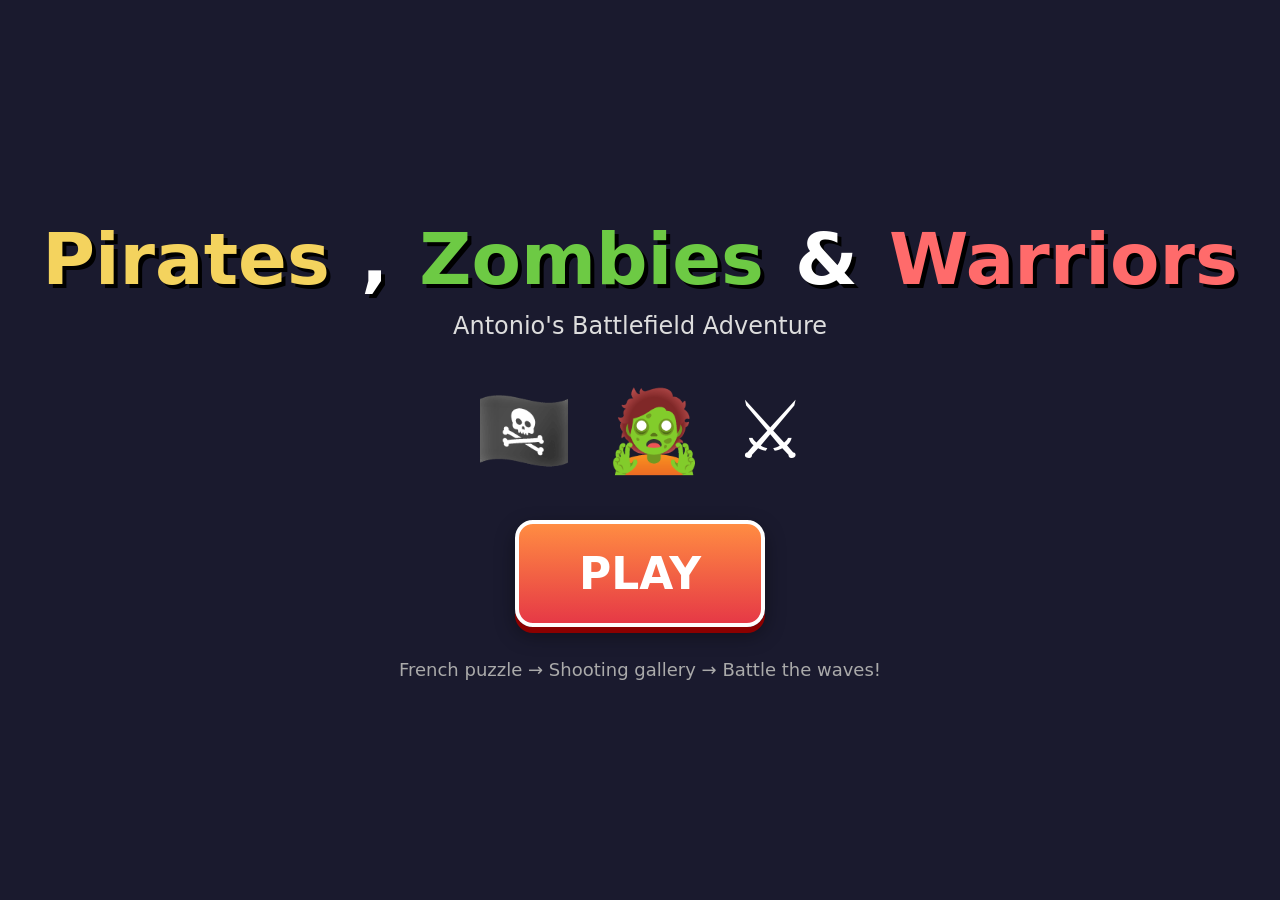
<file: index.html>
<!DOCTYPE html>
<html lang="en">
<head>
<meta charset="UTF-8" />
<meta name="viewport" content="width=device-width, initial-scale=1.0" />
<title>Pirates, Zombies &amp; Warriors - Antonio's Game</title>
<link rel="stylesheet" href="style.css" />
</head>
<body>

<div id="game">

  <!-- TITLE SCREEN -->
  <section id="screen-title" class="screen active">
    <h1 class="title">
      <span class="word pirate">Pirates</span>
      <span class="amp">,</span>
      <span class="word zombie">Zombies</span>
      <span class="amp">&amp;</span>
      <span class="word warrior">Warriors</span>
    </h1>
    <p class="subtitle">Antonio's Battlefield Adventure</p>
    <div class="char-row">
      <div class="char">🏴‍☠️</div>
      <div class="char">🧟</div>
      <div class="char">⚔️</div>
    </div>
    <button class="big-btn play-btn" data-action="start">PLAY</button>
    <p class="how-to">French puzzle → Shooting gallery → Battle the waves!</p>
  </section>

  <!-- LEVEL INTRO -->
  <section id="screen-intro" class="screen">
    <div class="intro-card">
      <div class="intro-emoji" id="intro-emoji">🏴‍☠️</div>
      <h2 id="intro-title">Stage 1: Pirate Cove</h2>
      <p id="intro-text">The pirates have landed!</p>
      <button class="big-btn" data-action="to-puzzle">Start Puzzle</button>
    </div>
  </section>

  <!-- PUZZLE SCREEN -->
  <section id="screen-puzzle" class="screen">
    <div class="puzzle-card">
      <p class="puzzle-progress" id="puzzle-progress">Question 1 / 3</p>
      <h2>French Vocabulary</h2>
      <p class="puzzle-question" id="puzzle-question">Comment dit-on ça en français?</p>
      <div class="puzzle-visual" id="puzzle-visual"></div>
      <div class="puzzle-options" id="puzzle-options"></div>
      <p class="puzzle-feedback" id="puzzle-feedback"></p>
    </div>
  </section>

  <!-- BAD ENDING (choose your own adventure) -->
  <section id="screen-bad-ending" class="screen">
    <div class="result-card bad-ending">
      <div class="bad-emoji" id="bad-emoji">💀</div>
      <h2 class="bad-title">OH NO!</h2>
      <p class="bad-pick" id="bad-ending-pick"></p>
      <p class="bad-text" id="bad-ending-text">A bad thing happens here.</p>
      <p class="the-end">~ THE END ~</p>
      <button class="big-btn" data-action="retry-stage">Try Again</button>
    </div>
  </section>

  <!-- GALLERY INTRO -->
  <section id="screen-gallery-intro" class="screen">
    <div class="intro-card">
      <div class="intro-emoji">🎯</div>
      <h2>Shooting Gallery</h2>
      <p>Click the targets! Get more points for the harder ones. You have 15 shots and 30 seconds.</p>
      <button class="big-btn" data-action="to-gallery">Start Shooting!</button>
    </div>
  </section>

  <!-- GALLERY (canvas) -->
  <section id="screen-gallery" class="screen canvas-screen">
    <canvas id="gallery-canvas"></canvas>
  </section>

  <!-- GALLERY RESULTS -->
  <section id="screen-gallery-results" class="screen">
    <div class="result-card">
      <h2>🎯 Round Over!</h2>
      <p class="big-num"><span id="gallery-final-score">0</span> points</p>
      <p id="gallery-result-text">Nice shooting!</p>
      <button class="big-btn" data-action="to-fight">To the Battle!</button>
    </div>
  </section>

  <!-- FIGHT (canvas) -->
  <section id="screen-fight" class="screen canvas-screen">
    <canvas id="fight-canvas"></canvas>
  </section>

  <!-- LEVEL COMPLETE -->
  <section id="screen-level-complete" class="screen">
    <div class="result-card">
      <h2 id="level-complete-title">Stage Clear!</h2>
      <p class="big-num">⭐⭐⭐</p>
      <p id="level-complete-text">You won the battle!</p>
      <button class="big-btn" id="next-level-btn"   data-action="next-level">Next Stage</button>
      <button class="big-btn" id="replay-fight-btn" data-action="replay-fight" style="display:none">Try Again</button>
    </div>
  </section>

  <!-- GAME OVER / WIN -->
  <section id="screen-win" class="screen">
    <h1 class="title win-title">YOU WON!</h1>
    <div class="char-row big">
      <div class="char">🏴‍☠️</div>
      <div class="char">🧟</div>
      <div class="char">⚔️</div>
    </div>
    <p class="subtitle">You beat all three stages!</p>
    <p class="big-num">Final Score: <span id="final-game-score">0</span></p>
    <button class="big-btn" data-action="restart">Play Again</button>
  </section>

</div>

<script src="art.js"></script>
<script src="gallery.js"></script>
<script src="fight.js"></script>
<script src="game.js"></script>
</body>
</html>
</file>
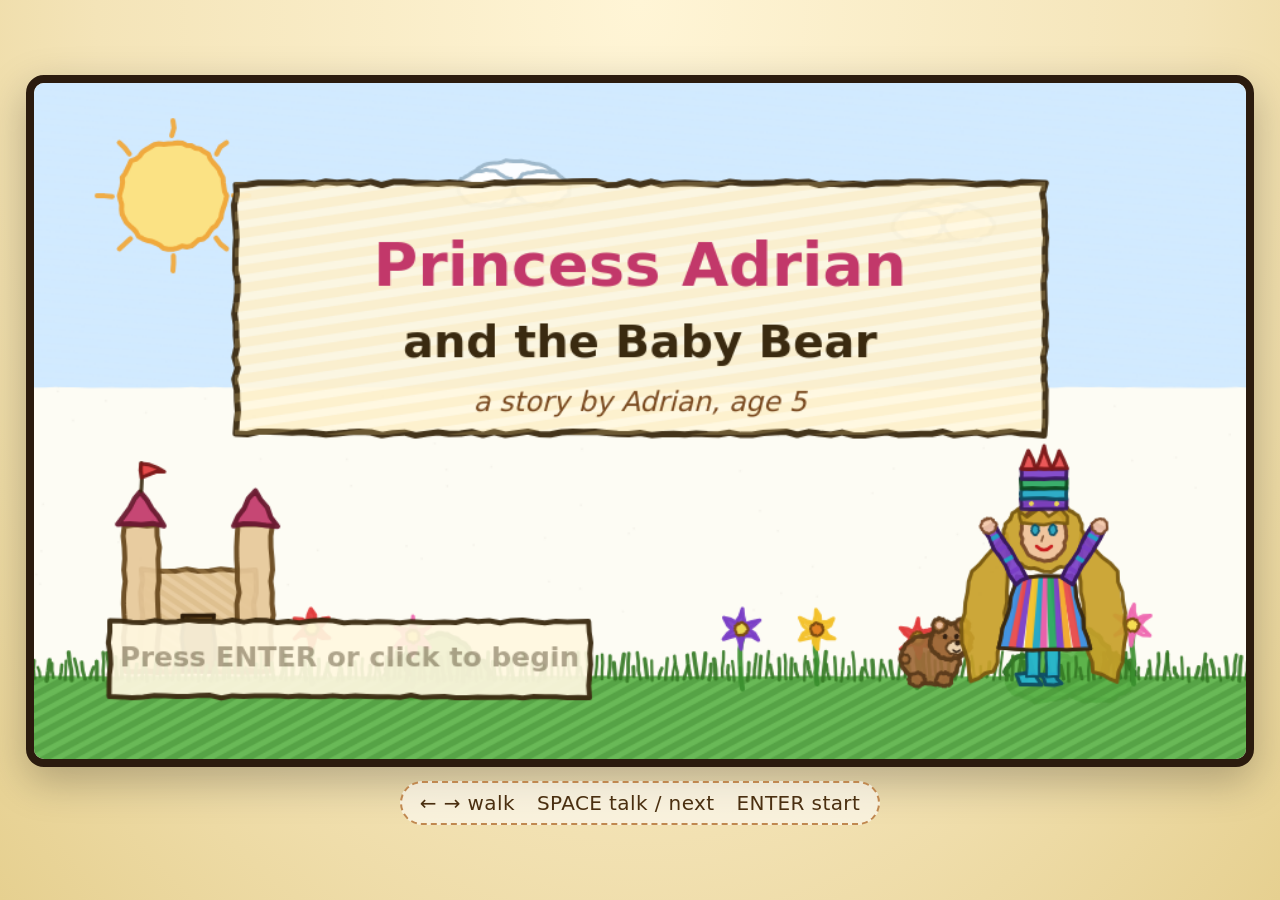
<file: princess/index.html>
<!doctype html>
<html lang="en">
<head>
  <meta charset="utf-8">
  <meta name="viewport" content="width=device-width, initial-scale=1">
  <title>Princess Adrian and the Baby Bear</title>
  <link rel="stylesheet" href="style.css">
</head>
<body>
  <div id="frame">
    <canvas id="screen" width="960" height="540"></canvas>
    <div id="controls">
      <span>← →  walk</span>
      <span>SPACE  talk / next</span>
      <span>ENTER  start</span>
    </div>
  </div>
  <script src="art.js"></script>
  <script src="game.js"></script>
</body>
</html>
</file>
<file: style.css>
* {
  box-sizing: border-box;
  margin: 0;
  padding: 0;
  -webkit-tap-highlight-color: transparent;
  user-select: none;
}

html, body {
  height: 100%;
  font-family: "Comic Sans MS", "Chalkboard SE", "Marker Felt", system-ui, sans-serif;
  background: #1a1a2e;
  color: #fff;
  overflow: hidden;
}

#game {
  position: relative;
  width: 100vw;
  height: 100vh;
  overflow: hidden;
}

.screen {
  position: absolute;
  inset: 0;
  display: none;
  flex-direction: column;
  align-items: center;
  justify-content: center;
  padding: 20px;
  text-align: center;
}

.screen.active { display: flex; }

.canvas-screen {
  background: #000;
  padding: 0;
}
.canvas-screen canvas {
  image-rendering: pixelated;
  image-rendering: -moz-crisp-edges;
  image-rendering: crisp-edges;
  max-width: 100vw;
  max-height: 100vh;
  display: block;
}

/* TITLE */
.title {
  font-size: clamp(32px, 7vw, 72px);
  margin-bottom: 12px;
  text-shadow: 4px 4px 0 #000;
  line-height: 1.1;
}
.title .word { display: inline-block; padding: 0 6px; }
.title .pirate  { color: #f4d35e; }
.title .zombie  { color: #6dca44; }
.title .warrior { color: #ff6b6b; }
.title .amp     { color: #fff; }
.win-title {
  color: #ffd700;
  font-size: clamp(48px, 12vw, 120px);
  animation: bounce 1.2s infinite;
}
@keyframes bounce {
  0%,100% { transform: translateY(0); }
  50%     { transform: translateY(-15px); }
}

.subtitle {
  font-size: clamp(16px, 2.5vw, 24px);
  margin-bottom: 24px;
  color: #ddd;
}

.char-row {
  display: flex;
  gap: 30px;
  font-size: 80px;
  margin: 20px 0 30px;
}
.char-row.big { font-size: 120px; }
.char { animation: wiggle 2s ease-in-out infinite; }
.char:nth-child(2) { animation-delay: 0.3s; }
.char:nth-child(3) { animation-delay: 0.6s; }
@keyframes wiggle {
  0%,100% { transform: rotate(-8deg); }
  50%     { transform: rotate(8deg); }
}

/* BUTTONS */
.big-btn {
  font-family: inherit;
  font-size: clamp(20px, 3vw, 32px);
  font-weight: bold;
  padding: 18px 44px;
  background: linear-gradient(180deg, #ff8c42 0%, #e63946 100%);
  color: #fff;
  border: 4px solid #fff;
  border-radius: 18px;
  cursor: pointer;
  box-shadow: 0 6px 0 #8b0000, 0 8px 20px rgba(0,0,0,0.4);
  transition: transform 0.1s, box-shadow 0.1s;
  margin: 12px;
  min-width: 200px;
}
.big-btn:hover { transform: translateY(-2px); }
.big-btn:active {
  transform: translateY(4px);
  box-shadow: 0 2px 0 #8b0000, 0 4px 10px rgba(0,0,0,0.4);
}
.play-btn {
  font-size: clamp(28px, 4vw, 44px);
  padding: 24px 60px;
}

.how-to {
  margin-top: 20px;
  font-size: 18px;
  color: #aaa;
}

/* CARDS */
.intro-card, .puzzle-card, .result-card {
  background: rgba(255,255,255,0.1);
  border: 4px solid #fff;
  border-radius: 24px;
  padding: 30px 40px;
  max-width: 760px;
  width: 90%;
  backdrop-filter: blur(8px);
}
.intro-emoji {
  font-size: 100px;
  margin-bottom: 16px;
  animation: wiggle 2s ease-in-out infinite;
}
.intro-card h2, .puzzle-card h2, .result-card h2 {
  font-size: clamp(28px, 4vw, 44px);
  margin-bottom: 12px;
}
.intro-card p, .puzzle-card p, .result-card p {
  font-size: clamp(18px, 2.5vw, 24px);
  margin-bottom: 20px;
}

/* PUZZLE */
.puzzle-progress {
  font-size: 16px !important;
  color: #ffd700;
  margin-bottom: 4px !important;
  font-weight: bold;
}
.puzzle-question {
  font-size: clamp(20px, 3vw, 28px) !important;
  font-weight: bold;
  margin-bottom: 18px !important;
  font-style: italic;
}
.puzzle-visual {
  display: flex;
  justify-content: center;
  align-items: center;
  margin: 16px 0;
  min-height: 180px;
}
.puzzle-sprite {
  width: 220px;
  height: 220px;
  background: linear-gradient(180deg, #fff8e0 0%, #ffe0a8 100%);
  border: 5px solid #ffd700;
  border-radius: 18px;
  padding: 10px;
  filter: drop-shadow(4px 6px 0 rgba(0,0,0,0.4));
  display: flex;
  align-items: center;
  justify-content: center;
}
.puzzle-sprite svg {
  width: 100%;
  height: 100%;
  display: block;
}

.puzzle-options {
  display: flex;
  flex-wrap: wrap;
  gap: 12px;
  justify-content: center;
}
.option-btn {
  font-family: inherit;
  font-size: clamp(18px, 2.4vw, 24px);
  font-weight: bold;
  min-width: 90px;
  height: 70px;
  padding: 0 20px;
  border-radius: 14px;
  background: #4ecdc4;
  border: 4px solid #fff;
  cursor: pointer;
  box-shadow: 0 6px 0 #2a8a83;
  transition: transform 0.1s, box-shadow 0.1s;
  color: #fff;
}
.option-btn.wide { min-width: 150px; }
.option-btn:hover { transform: translateY(-2px); }
.option-btn:active {
  transform: translateY(4px);
  box-shadow: 0 2px 0 #2a8a83;
}
.option-btn.correct {
  background: #06d6a0;
  animation: pulse 0.4s;
}
.option-btn.wrong {
  background: #e63946;
  animation: shake 0.4s;
}
@keyframes pulse {
  0%,100% { transform: scale(1); }
  50%     { transform: scale(1.2); }
}
@keyframes shake {
  0%,100% { transform: translateX(0); }
  25%     { transform: translateX(-10px); }
  75%     { transform: translateX(10px); }
}
.puzzle-feedback {
  margin-top: 16px;
  font-size: 22px !important;
  font-weight: bold;
  min-height: 30px;
}

.big-num {
  font-size: clamp(36px, 6vw, 64px) !important;
  font-weight: bold;
  color: #ffd700;
  text-shadow: 3px 3px 0 #000;
}

/* BAD ENDING (choose your own adventure) */
.result-card.bad-ending {
  background: rgba(50, 0, 0, 0.65);
  border-color: #ff6b6b;
  box-shadow: 0 0 40px rgba(255, 0, 0, 0.4) inset;
}
.bad-emoji {
  font-size: 110px;
  margin: 8px 0 12px;
  animation: shake-end 0.6s ease-in-out 2;
  filter: drop-shadow(3px 3px 0 #000);
}
@keyframes shake-end {
  0%,100% { transform: translateX(0) rotate(0); }
  25%     { transform: translateX(-6px) rotate(-6deg); }
  75%     { transform: translateX(6px) rotate(6deg); }
}
.bad-title {
  color: #ff6b6b;
  font-size: clamp(36px, 6vw, 56px) !important;
  text-shadow: 4px 4px 0 #000;
  letter-spacing: 2px;
}
.bad-pick {
  color: #ffd700 !important;
  font-style: italic;
  font-size: clamp(14px, 2vw, 18px) !important;
  margin-bottom: 14px !important;
  opacity: 0.9;
}
.bad-text {
  font-size: clamp(18px, 2.5vw, 24px) !important;
  line-height: 1.5;
  padding: 0 12px;
}
.the-end {
  color: #ff6b6b;
  font-style: italic;
  font-size: clamp(20px, 3vw, 28px) !important;
  margin: 18px 0 8px !important;
  letter-spacing: 4px;
}

@media (max-width: 600px) {
  .puzzle-sprite { width: 170px; height: 170px; }
  .big-btn { padding: 14px 30px; }
  .option-btn { font-size: 16px; height: 60px; }
}
</file>
<file: princess/style.css>
* { box-sizing: border-box; margin: 0; padding: 0; }

html, body {
  height: 100%;
  width: 100%;
  background:
    radial-gradient(ellipse at top, #fff5d6 0%, #f4e4b8 60%, #e6d090 100%);
  font-family: "Comic Sans MS", "Marker Felt", "Chalkboard SE", system-ui, sans-serif;
  display: flex;
  align-items: center;
  justify-content: center;
  overflow: hidden;
  color: #2b1b0e;
}

#frame {
  display: flex;
  flex-direction: column;
  align-items: center;
  gap: 14px;
  padding: 16px;
  max-width: 100%;
  max-height: 100%;
}

#screen {
  display: block;
  width: min(96vw, calc(92vh * 16 / 9));
  aspect-ratio: 16 / 9;
  background: #fdfcf4;
  border: 8px solid #2b1b0e;
  border-radius: 18px;
  box-shadow:
    0 14px 40px rgba(0, 0, 0, 0.25),
    inset 0 0 0 2px #fdfcf4,
    inset 0 0 0 4px #c9a86a;
  cursor: default;
  outline: none;
  touch-action: manipulation;
}

#controls {
  display: flex;
  gap: 22px;
  font-size: clamp(14px, 1.8vw, 20px);
  color: #4a2f10;
  letter-spacing: 0.4px;
  background: rgba(255, 255, 255, 0.55);
  padding: 8px 18px;
  border-radius: 999px;
  border: 2px dashed #c08850;
}

#controls span {
  white-space: nowrap;
}
</file>
